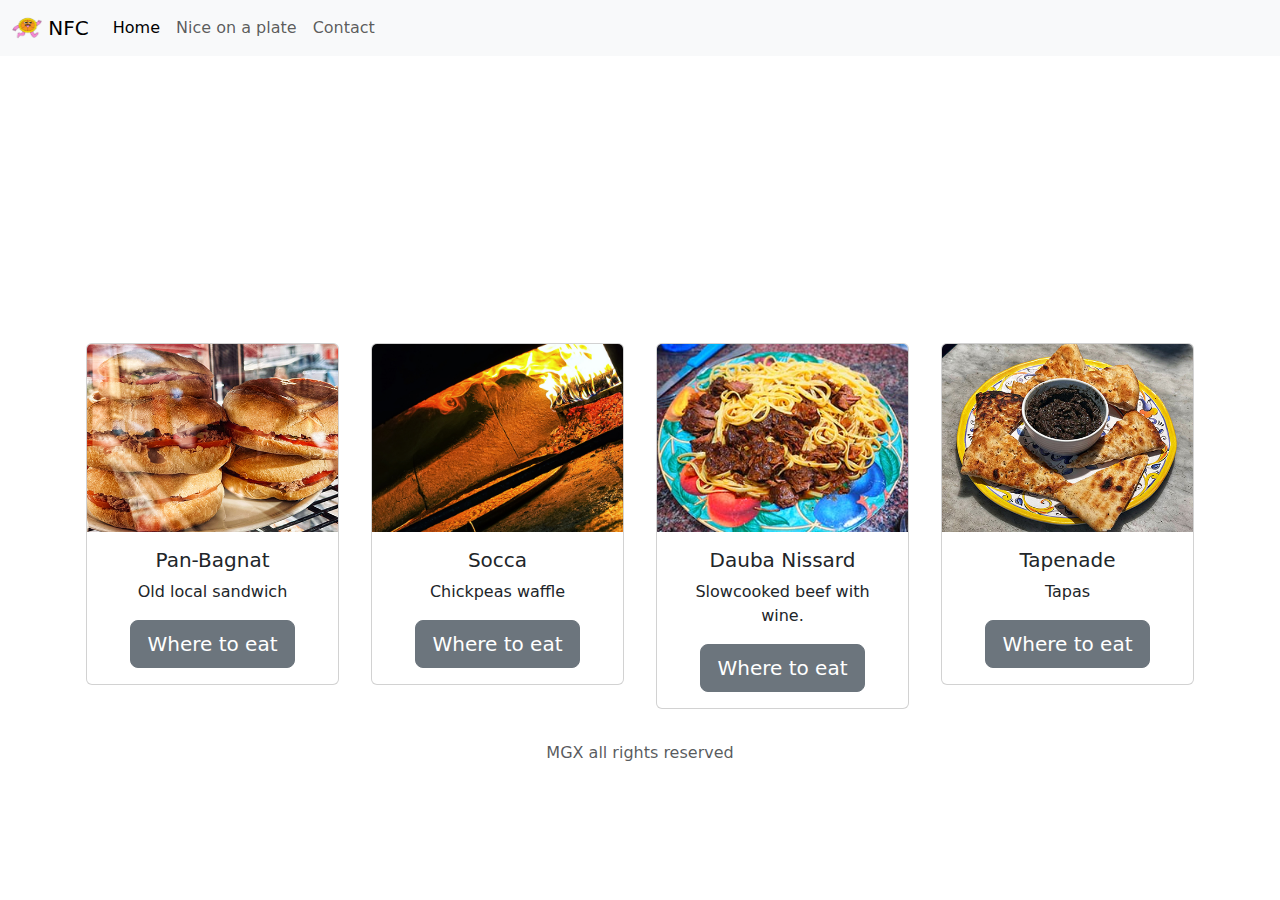
<file: niceonaplate.html>
<!DOCTYPE html>
<html lang="en">
<head>
  <meta charset="UTF-8">
  <meta name="viewport" content="width=device-width, initial-scale=1.0">
  <title>Nice on a plate</title>
  <link href="https://cdn.jsdelivr.net/npm/bootstrap@5.3.3/dist/css/bootstrap.min.css" rel="stylesheet" 
  integrity="sha384-QWTKZyjpPEjISv5WaRU9OFeRpok6YctnYmDr5pNlyT2bRjXh0JMhjY6hW+ALEwIH" crossorigin="anonymous">
  <link rel="stylesheet" href="./styleSheetv2.css">
  <link rel="icon" type="image/x-icon" href="./images/favicon.ico">
</head>
<body>
  <nav class="navbar navbar-expand-lg bg-body-tertiary">
    <div class="container-fluid">
      <a class="navbar-brand" href="./main.html">
        <img src="./images/NFC-logo.png" alt="Logo" width="30" height="24" class="d-inline-block align-text-top">
        NFC
      </a>
      <button class="navbar-toggler" type="button" data-bs-toggle="collapse" data-bs-target="#navbarNav" aria-controls="navbarNav" aria-expanded="false" aria-label="Toggle navigation">
        <span class="navbar-toggler-icon"></span>
      </button>
      <div class="collapse navbar-collapse" id="navbarNav">
        <ul class="navbar-nav">
          <li class="nav-item">
            <a class="nav-link active" aria-current="page" href="./main.html">Home</a>
          </li>
          <li class="nav-item">
            <a class="nav-link" href="./niceonaplate.html">Nice on a plate</a>
          </li>
          <li class="nav-item" hidden>
            <a class="nav-link" href="./cardgame.html">Hunt the Socca - A Card game</a>
          </li>
          <li class="nav-item">
            <a class="nav-link" href="./contact.html">Contact</a>
          </li>
          <li class="nav-item" hidden>
            <a class="nav-link disabled " aria-disabled="true">Disabled</a>
          </li>
        </ul>
      </div>
    </div>
  </nav>
  <div class="container text-center p-3">
    <div class="row align-items-center">
      <div class="col-sm-12 col-md-12 col-lg-12 p-3">
        <canvas id="canvas" width="800" height="200"
        >Must Try local Food</canvas>      </div>
    </div>
  </div>
  <div class="container text-center">
    <div class="row">
        <div class="col-sm-6 mb-3 mb-sm-0 col-lg-3 p-3">
          <div class="card">
            <img src="./images/panbagnat.jpg" class="card-img-top" alt="Pan-Bagnat">
            <div class="card-body">
              <h5 class="card-title">Pan-Bagnat</h5>
              <p class="card-text">Old local sandwich</p>
              <a href="https://maps.app.goo.gl/SjUQfRVnEcoh7FAd9" class="btn btn-secondary btn-lg" role="button" aria-disabled="true">Where to eat</a>
            </div>
          </div>
        </div>

        <div class="col-sm-6 mb-3 mb-sm-0 col-lg-3 p-3">
          <div class="card">
            <img src="./images/socca-chezpipo.jpg" class="card-img-top" alt="Socca cooking in the oven at Chez Pipo">
            <div class="card-body">
              <h5 class="card-title">Socca</h5>
              <p class="card-text">Chickpeas waffle</p>
              <a href="https://maps.app.goo.gl/6MHNhJ7annZzZzSr6" class="btn btn-secondary btn-lg" role="button" aria-disabled="true">Where to eat</a>
            </div>
          </div>
        </div>

        <div class="col-sm-6 mb-3 mb-sm-0 col-lg-3 p-3">
          <div class="card">
            <img src="./images/dauba-nissarda.JPG" class="card-img-top" alt="Dauba nissarda from grandma">
            <div class="card-body">
              <h5 class="card-title">Dauba Nissard</h5>
              <p class="card-text">Slowcooked beef with wine.</p>
              <a href="https://maps.app.goo.gl/fCeRo23jBPZ5U4o19" class="btn btn-secondary btn-lg" role="button" aria-disabled="true">Where to eat</a>
            </div>
          </div>
        </div>

        <div class="col-sm-6 mb-3 mb-sm-0 col-lg-3 p-3">
          <div class="card">
            <img src="./images/tapenade.jpg" class="card-img-top" alt="Tapenade with focaccia bread around">
            <div class="card-body">
              <h5 class="card-title">Tapenade</h5>
              <p class="card-text">Tapas</p>
              <a href="https://maps.app.goo.gl/cVoMCXejRJry1hR18" class="btn btn-secondary btn-lg" role="button" aria-disabled="true">Where to eat</a>
            </div>
          </div>
        </div>
      </div>
</div>
  <div class="card-footer text-body-secondary text-center p-3">
    MGX all rights reserved
  </div>
  <script src="https://cdn.jsdelivr.net/npm/bootstrap@5.3.3/dist/js/bootstrap.bundle.min.js" 
  integrity="sha384-YvpcrYf0tY3lHB60NNkmXc5s9fDVZLESaAA55NDzOxhy9GkcIdslK1eN7N6jIeHz" crossorigin="anonymous"></script>
  <script src="./JS/niceonaplate.js"></script>
</body>
</html>
</file>
<file: styleSheetv2.css>
.container-slideshow-main {
    position: relative;
    max-width: 600px; 
    width: 80%;
    padding-bottom: 3em;
  }
  .container-photo-main {
    display: flex;
    justify-content: center;
    position: relative;
    width: 100%;
    padding-top: 30px;
    padding-bottom: 30px;
  
  }
  section{
    display: flex;
    justify-content: center;
    align-items: center;
    flex-direction: column;
    padding-top: 30px;
  
  }
  .mySlides-main {
    display: none;
  }
  
  /* Add a pointer when hovering over the thumbnail images */
  .cursor {
    cursor: pointer;
  }
  
  /* Next & previous buttons */
  .prev,
  .next {
    cursor: pointer;
    position: absolute;
    top: 40%;
    width: auto;
    padding: 16px;
    margin-top: -50px;
    color: white;
    font-weight: bold;
    font-size: 20px;
    border-radius: 0 3px 3px 0;
    user-select: none;
    -webkit-user-select: none;
  }
  
  /* Position the "next button" to the right */
  .next {
    right: 0;
    border-radius: 1px 0 0 1px;
  }
  
  /* On hover, add a black background color with a little bit see-through */
  .prev:hover,
  .next:hover {
    background-color: rgba(71, 69, 69, 0.8);
  }
  
  /* Number text (1/3 etc) */
  .numbertext {
    color: #f2f2f2;
    font-size: 12px;
    padding: 8px 12px;
    position: absolute;
    top: 0;
  }
  
  /* Container for image text */
  .caption-container {
    display: none;
    text-align: center;
    background-color: #c00d0d;
    opacity: 0.6;
    padding: 2px 10px;
    color: white;
  }
  
  .row:after {
    content: "";
    display: none;
    clear: both;
  }
  
  /* Six columns side by side */
  .column {
    display: none;
    float: left;
    width: 16.66%;
  }
  
  /* Add a transparency effect for thumnbail images */
  .demo {
    opacity: 0.6;
  }
  
  .active,
  .demo:hover {
    opacity: 1;
  }
  
  .animate-on-scroll{
    opacity: 0;
    transform: translateX(-300px);
    transition: all 0.4s ease-out;
    transition-delay: 0.2s;
  
  }
  
  .animate{
    opacity: 1;
    transform: translateX(0);
    
  }
/* contact.html */
  #dive-in-img-main{
    width: 150px;
    height: auto;
    margin: 3em;
  }

  .contact-form-container {
    background-color: #fff;
    padding: 20px;
    border-radius: 8px;
    box-shadow: 0 4px 8px rgba(0, 0, 0, 0.2);
    max-width: 600px;
    width: 100%;
  }
  
  h2 {
    margin-top: 0;
    color: #333;
    text-align: center;
  }
  
  .form-group {
    margin-bottom: 1rem;
  }
  
  label {
    display: block;
    margin-bottom: 0.5rem;
    font-weight: bold;
    color: #333;
  }
  
  input, textarea {
    width: 100%;
    padding: 0.8rem;
    border: 1px solid #ddd;
    border-radius: 4px;
    box-sizing: border-box;
    font-size: 1rem;
  }
  
  textarea {
    resize: vertical;
  }
  
  .error-message {
    color: #bb2c49;
    font-size: 0.875rem;
    display: none; /* Hidden by default */
  }
  
  .submit-button {
    background-color: #28a745;
    color: white;
    border: none;
    padding: 0.75rem;
    border-radius: 4px;
    font-size: 1rem;
    cursor: pointer;
    width: 100%;
    transition: background-color 0.3s;
  }
  
  .submit-button:hover {
    background-color: #218838;
  }
</file>
